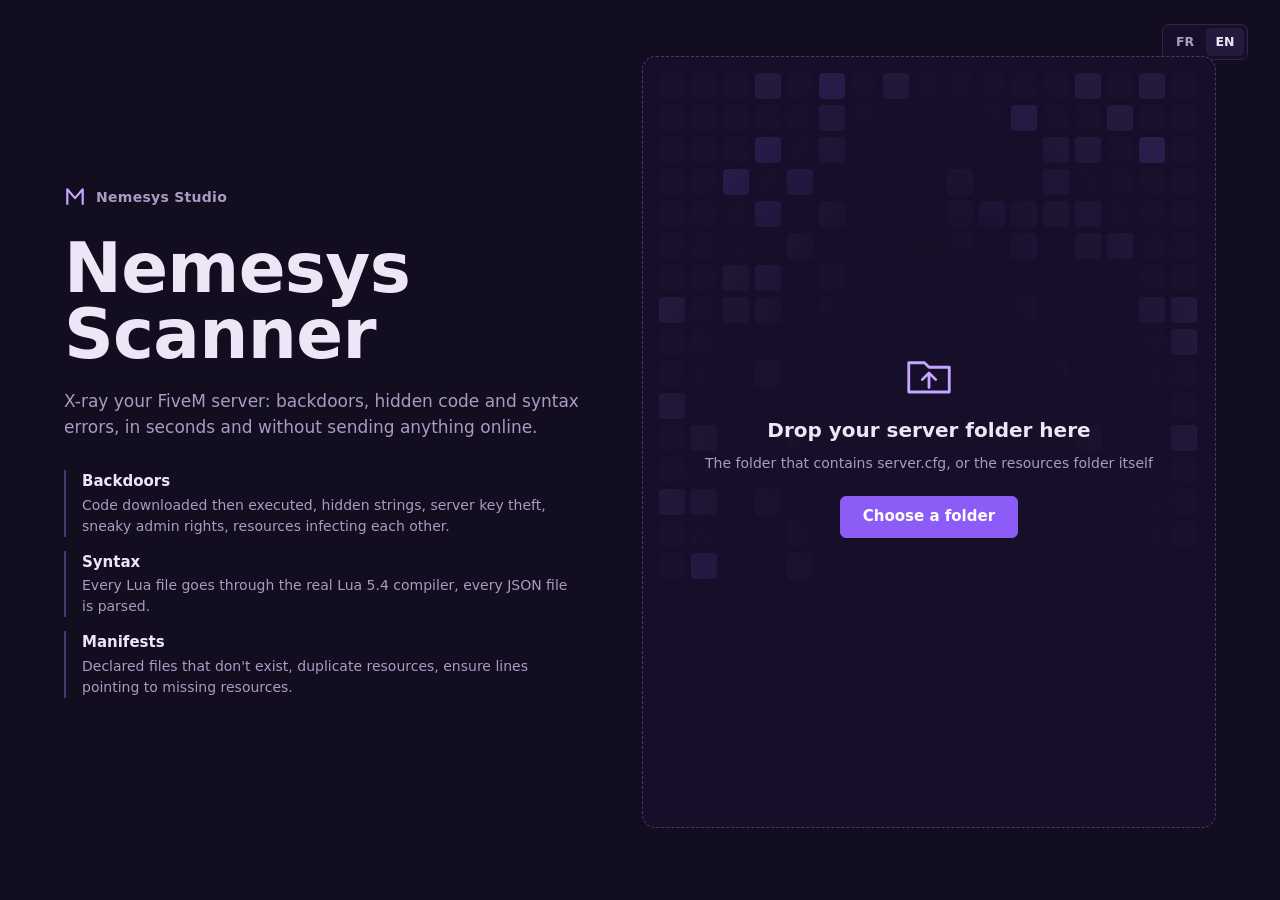
<file: ui/index.html>
<!doctype html>
<html lang="fr">
<head>
<meta charset="utf-8">
<meta name="viewport" content="width=device-width, initial-scale=1">
<title>Nemesys Scanner</title>
<link rel="stylesheet" href="style.css">
</head>
<body>
<div class="app" id="app" data-ecran="accueil">

  <section class="ecran ecran-accueil" id="accueil">
    <div class="langues langues-accueil" role="group" data-i18n-aria="langue"></div>
    <div class="accueil-texte">
      <div class="marque">
        <svg class="logo" viewBox="0 0 40 40" aria-hidden="true"><path d="M6 34V6l14 16 14-16v28" fill="none" stroke="currentColor" stroke-width="4" stroke-linejoin="round"/></svg>
        <span>Nemesys Studio</span>
      </div>
      <h1>Nemesys Scanner</h1>
      <p class="chapo" data-i18n="chapo"></p>
      <ul class="verifie">
        <li><b data-i18n="v_backdoors_t"></b><span data-i18n="v_backdoors"></span></li>
        <li><b data-i18n="v_syntaxe_t"></b><span data-i18n="v_syntaxe"></span></li>
        <li><b data-i18n="v_manifestes_t"></b><span data-i18n="v_manifestes"></span></li>
      </ul>
    </div>

    <div class="depot" id="depot" tabindex="0" role="button" data-i18n-aria="choisir_aria">
      <div class="depot-grille" aria-hidden="true"></div>
      <div class="depot-contenu">
        <svg viewBox="0 0 48 48" class="depot-icone" aria-hidden="true"><path d="M6 14h14l4 4h18v22H6z" fill="none" stroke="currentColor" stroke-width="2.5" stroke-linejoin="round"/><path d="M24 36V24m-6 5 6-6 6 6" fill="none" stroke="currentColor" stroke-width="2.5" stroke-linecap="round" stroke-linejoin="round"/></svg>
        <p class="depot-titre" data-i18n="depot_titre"></p>
        <p class="depot-aide" data-i18n="depot_aide"></p>
        <button class="bouton bouton-plein" id="choisir" data-i18n="choisir"></button>
      </div>
    </div>

    <div class="recents" id="recents" hidden>
      <h2 data-i18n="recents"></h2>
      <ul id="liste-recents"></ul>
    </div>
  </section>

  <section class="ecran ecran-analyse" id="analyse">
    <div class="analyse-tete">
      <h2 id="analyse-titre"></h2>
      <p class="analyse-dossier" id="analyse-dossier"></p>
    </div>
    <div class="radio" id="radio-analyse"></div>
    <div class="analyse-pied">
      <div class="jauge"><div class="jauge-plein" id="jauge"></div></div>
      <div class="analyse-infos">
        <span id="analyse-compte"></span>
        <span class="analyse-fichier" id="analyse-fichier"></span>
      </div>
      <button class="bouton" id="arreter" data-i18n="arreter"></button>
    </div>
  </section>

  <section class="ecran ecran-resultats" id="resultats">
    <header class="barre">
      <div class="barre-marque">
        <svg class="logo" viewBox="0 0 40 40" aria-hidden="true"><path d="M6 34V6l14 16 14-16v28" fill="none" stroke="currentColor" stroke-width="4" stroke-linejoin="round"/></svg>
        <div>
          <strong>Nemesys Scanner</strong>
          <span id="r-dossier" class="barre-dossier"></span>
        </div>
      </div>
      <div class="barre-actions">
        <div class="langues" role="group" data-i18n-aria="langue"></div>
        <button class="bouton" id="r-nouvelle" data-app-seulement data-i18n="nouvelle"></button>
        <button class="bouton" id="r-relancer" data-app-seulement data-i18n="relancer"></button>
        <button class="bouton" id="r-export-html" data-app-seulement data-i18n="exporter"></button>
      </div>
    </header>

    <div class="resultats-corps">
      <aside class="col-gauche">
        <div class="verdict" id="verdict">
          <div class="note">
            <svg viewBox="0 0 120 120" class="note-anneau" aria-hidden="true">
              <circle cx="60" cy="60" r="52" class="note-fond"/>
              <circle cx="60" cy="60" r="52" class="note-trait" id="note-trait"/>
            </svg>
            <div class="note-texte"><span id="note-valeur">0</span><small>/100</small></div>
          </div>
          <div>
            <p class="verdict-titre" id="verdict-titre"></p>
            <p class="verdict-detail" id="verdict-detail"></p>
          </div>
        </div>

        <div class="filtres-niveaux" id="filtres-niveaux" role="group" data-i18n-aria="filtrer"></div>

        <div class="bloc-radio">
          <div class="bloc-radio-tete">
            <h3 data-i18n="ressources"></h3>
            <button class="lien" id="tout-voir" data-i18n="toutes" hidden></button>
          </div>
          <div class="radio radio-petite" id="radio-resultats"></div>
          <p class="radio-legende" id="radio-legende"></p>
        </div>

        <p class="stats" id="stats"></p>
      </aside>

      <main class="col-liste">
        <div class="liste-outils">
          <div class="onglets" role="tablist" id="onglets">
            <button role="tab" data-cat="tout" aria-selected="true"><span data-i18n="tab_tout"></span></button>
            <button role="tab" data-cat="backdoor"><span data-i18n="tab_backdoors"></span></button>
            <button role="tab" data-cat="syntaxe"><span data-i18n="tab_syntaxe"></span></button>
            <button role="tab" data-cat="manifeste"><span data-i18n="tab_manifestes"></span></button>
          </div>
          <input type="search" id="recherche" data-i18n-placeholder="chercher" data-i18n-aria="chercher">
        </div>
        <div class="liste" id="liste" tabindex="0"></div>
      </main>

      <section class="col-detail" id="detail" aria-live="polite"></section>
    </div>
  </section>
</div>

<div class="toast" id="toast" role="status" hidden></div>
<script src="app.js"></script>
</body>
</html>
</file>
<file: ui/style.css>
:root {
  --encre: #120d1f;
  --encre-2: #170f29;
  --panneau: #1b1430;
  --panneau-2: #231a3d;
  --trait: #2f2550;
  --trait-fort: #463a73;
  --texte: #ece6f7;
  --doux: #a79cc2;
  --pale: #6f6590;
  --violet: #8b5cf6;
  --lilas: #c4a6ff;
  --critique: #ff4d6d;
  --eleve: #ff9f43;
  --moyen: #f2d14b;
  --info: #6aa9ff;
  --sain: #3ddc97;
  --syntaxe: #e879f9;
  --police: "Bahnschrift", "DIN Alternate", "Segoe UI Variable Text", "Segoe UI", system-ui, sans-serif;
  --code: "Cascadia Code", "Cascadia Mono", Consolas, "Courier New", monospace;
  color-scheme: dark;
}

* { box-sizing: border-box; }
html, body { height: 100%; margin: 0; }
body {
  background: var(--encre);
  color: var(--texte);
  font: 400 14px/1.5 var(--police);
  overflow: hidden;
  -webkit-font-smoothing: antialiased;
}
button { font: inherit; color: inherit; cursor: pointer; }
:focus-visible { outline: 2px solid var(--lilas); outline-offset: 2px; }
h1, h2, h3, p { margin: 0; }

.app { height: 100vh; }
.ecran { display: none; height: 100%; }
.app[data-ecran="accueil"] .ecran-accueil,
.app[data-ecran="analyse"] .ecran-analyse,
.app[data-ecran="resultats"] .ecran-resultats { display: grid; }

.logo { width: 22px; height: 22px; color: var(--lilas); flex: none; }

.bouton {
  height: 36px; padding: 0 16px;
  background: transparent; border: 1px solid var(--trait-fort); border-radius: 6px;
  font-weight: 600; font-size: 13.5px; color: var(--texte);
  transition: background .15s, border-color .15s;
}
.bouton:hover { background: var(--panneau-2); border-color: var(--lilas); }
.bouton-plein { background: var(--violet); border-color: var(--violet); color: #fff; height: 42px; padding: 0 22px; font-size: 15px; }
.bouton-plein:hover { background: #7a48f0; border-color: #7a48f0; }
.lien { background: none; border: 0; padding: 0; color: var(--lilas); font-size: 12.5px; text-decoration: underline; text-underline-offset: 3px; }

.langues { display: inline-flex; padding: 3px; gap: 2px; border: 1px solid var(--trait); border-radius: 7px; background: var(--encre-2); }
.langues button { min-width: 38px; height: 28px; padding: 0 8px; border: 0; border-radius: 5px; background: none; color: var(--doux); font-size: 12.5px; font-weight: 700; }
.langues button:hover { color: var(--texte); }
.langues button[aria-pressed="true"] { background: var(--panneau-2); color: var(--texte); }
.langues-accueil { position: absolute; top: 24px; right: 32px; }
.ecran-accueil { position: relative; }

.ecran-accueil {
  grid-template-columns: minmax(320px, 1fr) minmax(360px, 1.1fr);
  grid-template-rows: 1fr auto;
  gap: 32px 56px;
  padding: 56px 64px 40px;
  align-items: center;
}
.marque { display: flex; align-items: center; gap: 10px; color: var(--doux); font-weight: 600; letter-spacing: .02em; margin-bottom: 28px; }
.accueil-texte h1 {
  font-size: clamp(44px, 5.4vw, 72px);
  line-height: .95;
  font-weight: 700;
  font-stretch: condensed;
  letter-spacing: -.01em;
  margin-bottom: 20px;
}
.chapo { font-size: 17px; line-height: 1.55; color: var(--doux); max-width: 34em; margin-bottom: 30px; }
.verifie { list-style: none; padding: 0; margin: 0; display: grid; gap: 14px; max-width: 36em; }
.verifie li { padding-left: 16px; border-left: 2px solid var(--trait-fort); color: var(--doux); font-size: 14px; }
.verifie b { display: block; color: var(--texte); font-size: 15px; margin-bottom: 2px; }

.depot {
  position: relative; align-self: stretch; min-height: 380px;
  display: grid; place-items: center;
  border: 1.5px dashed var(--trait-fort); border-radius: 14px;
  background: var(--encre-2); overflow: hidden;
  transition: border-color .2s, background .2s;
}
.depot:hover, .depot.survol { border-color: var(--lilas); background: #1a1230; }
.depot-grille {
  position: absolute; inset: 0;
  display: grid; grid-template-columns: repeat(auto-fill, 26px); grid-auto-rows: 26px; gap: 6px;
  padding: 16px; opacity: .55; pointer-events: none;
  mask-image: radial-gradient(ellipse at center, transparent 30%, #000 75%);
  -webkit-mask-image: radial-gradient(ellipse at center, transparent 30%, #000 75%);
}
.depot-grille i { border-radius: 4px; background: var(--panneau); }
.depot-grille i.l { background: var(--trait); }
.depot-grille i.v { background: #3a2a6b; }
.depot-contenu { position: relative; text-align: center; display: grid; justify-items: center; gap: 8px; padding: 24px; }
.depot-icone { width: 54px; height: 54px; color: var(--lilas); margin-bottom: 6px; }
.depot-titre { font-size: 20px; font-weight: 600; }
.depot-aide { color: var(--doux); margin-bottom: 14px; }

.recents { grid-column: 1 / -1; }
.recents h2 { font-size: 14px; color: var(--doux); font-weight: 600; margin-bottom: 8px; }
.recents ul { list-style: none; margin: 0; padding: 0; display: flex; flex-wrap: wrap; gap: 8px; }
.recents button {
  max-width: 420px; padding: 6px 12px; text-align: left;
  background: var(--panneau); border: 1px solid var(--trait); border-radius: 6px;
  color: var(--doux); font-size: 13px; white-space: nowrap; overflow: hidden; text-overflow: ellipsis;
}
.recents button:hover { color: var(--texte); border-color: var(--trait-fort); }

.radio { display: grid; grid-template-columns: repeat(auto-fill, minmax(18px, 1fr)); gap: 5px; align-content: start; }
.case {
  aspect-ratio: 1; border-radius: 3px; border: 0; padding: 0;
  background: var(--panneau); position: relative;
  transition: background .35s, transform .15s, box-shadow .2s;
}
.case.lue { background: var(--trait-fort); }
.case.en-cours { background: var(--lilas); box-shadow: 0 0 12px 1px rgba(196, 166, 255, .6); }
.case[data-pire="sain"] { background: #2a6b55; }
.case[data-pire="info"] { background: var(--info); }
.case[data-pire="moyen"] { background: var(--moyen); }
.case[data-pire="eleve"] { background: var(--eleve); }
.case[data-pire="critique"] { background: var(--critique); }
.case[data-pire="syntaxe"] { background: var(--syntaxe); }
.radio-petite .case:hover { transform: scale(1.25); z-index: 1; }
.radio-petite .case.choisie { box-shadow: 0 0 0 2px var(--encre), 0 0 0 4px var(--texte); }
.radio-petite.filtre .case:not(.choisie) { opacity: .3; }

.ecran-analyse { grid-template-rows: auto 1fr auto; gap: 28px; padding: 48px 64px 40px; }
.analyse-tete h2 { font-size: 34px; font-weight: 700; font-stretch: condensed; }
.analyse-dossier { color: var(--doux); margin-top: 4px; word-break: break-all; }
.ecran-analyse .radio { grid-template-columns: repeat(auto-fill, minmax(30px, 1fr)); gap: 7px; overflow: auto; }
.analyse-pied { display: grid; grid-template-columns: 1fr auto; gap: 12px 24px; align-items: center; }
.jauge { grid-column: 1 / -1; height: 4px; background: var(--panneau); border-radius: 2px; overflow: hidden; }
.jauge-plein { height: 100%; width: 0; background: var(--lilas); transition: width .2s linear; }
.analyse-infos { display: flex; gap: 18px; color: var(--doux); min-width: 0; }
.analyse-infos > span:first-child { color: var(--texte); font-weight: 600; white-space: nowrap; }
.analyse-fichier { font-family: var(--code); font-size: 12px; white-space: nowrap; overflow: hidden; text-overflow: ellipsis; }

.ecran-resultats { grid-template-rows: auto 1fr; }
.barre {
  display: flex; align-items: center; justify-content: space-between; gap: 16px;
  padding: 12px 20px; border-bottom: 1px solid var(--trait); background: var(--encre-2);
}
.barre-marque { display: flex; align-items: center; gap: 12px; min-width: 0; }
.barre-marque strong { display: block; font-size: 15px; }
.barre-dossier { display: block; color: var(--doux); font-size: 12.5px; white-space: nowrap; overflow: hidden; text-overflow: ellipsis; max-width: 52vw; }
.barre-actions { display: flex; gap: 8px; flex: none; }

.resultats-corps { display: grid; grid-template-columns: 300px minmax(340px, 1fr) minmax(400px, 1.15fr); min-height: 0; }
.col-gauche { padding: 20px; border-right: 1px solid var(--trait); overflow: auto; display: flex; flex-direction: column; gap: 22px; }
.col-liste { display: flex; flex-direction: column; min-height: 0; border-right: 1px solid var(--trait); }
.col-detail { overflow: auto; min-height: 0; background: var(--encre-2); }

.verdict { display: grid; grid-template-columns: 92px 1fr; gap: 14px; align-items: center; }
.note { position: relative; width: 92px; height: 92px; }
.note-anneau { width: 100%; height: 100%; transform: rotate(-90deg); }
.note-fond { fill: none; stroke: var(--panneau-2); stroke-width: 9; }
.note-trait { fill: none; stroke: var(--sain); stroke-width: 9; stroke-linecap: round; stroke-dasharray: 326.7; stroke-dashoffset: 326.7; transition: stroke-dashoffset 1s cubic-bezier(.2, .8, .2, 1), stroke .3s; }
.note-texte { position: absolute; inset: 0; display: grid; place-content: center; text-align: center; line-height: 1; }
.note-texte span { font-size: 30px; font-weight: 700; font-stretch: condensed; }
.note-texte small { color: var(--pale); font-size: 11px; margin-top: 2px; }
.verdict-titre { font-size: 16px; font-weight: 700; line-height: 1.25; }
.verdict-detail { color: var(--doux); font-size: 12.5px; margin-top: 4px; }

.filtres-niveaux { display: grid; grid-template-columns: 1fr 1fr; gap: 6px; }
.filtre-niveau {
  display: flex; align-items: center; justify-content: space-between; gap: 8px;
  padding: 8px 10px; border-radius: 6px; text-align: left;
  background: var(--panneau); border: 1px solid transparent;
}
.filtre-niveau:hover { border-color: var(--trait-fort); }
.filtre-niveau .pastille { display: inline-flex; align-items: center; gap: 8px; color: var(--doux); font-size: 13px; }
.filtre-niveau .pastille::before { content: ""; width: 9px; height: 9px; border-radius: 2px; background: var(--c); }
.filtre-niveau b { font-size: 17px; font-weight: 700; font-variant-numeric: tabular-nums; }
.filtre-niveau[aria-pressed="false"] { opacity: .42; }
.filtre-niveau[aria-pressed="false"] b { text-decoration: line-through; text-decoration-thickness: 1px; }

.bloc-radio-tete { display: flex; justify-content: space-between; align-items: baseline; margin-bottom: 10px; }
.bloc-radio h3 { font-size: 13px; font-weight: 600; color: var(--doux); }
.radio-legende { margin-top: 8px; color: var(--pale); font-size: 12px; min-height: 18px; }
.stats { color: var(--pale); font-size: 12px; margin-top: auto; }

.liste-outils { padding: 12px 16px 10px; border-bottom: 1px solid var(--trait); display: grid; gap: 10px; }
.onglets { display: flex; gap: 2px; }
.onglets button {
  background: none; border: 0; padding: 6px 10px; border-radius: 5px;
  color: var(--doux); font-size: 13.5px; font-weight: 600;
}
.onglets button:hover { color: var(--texte); }
.onglets button[aria-selected="true"] { background: var(--panneau-2); color: var(--texte); }
.onglets .nb { color: var(--pale); font-weight: 400; margin-left: 5px; font-variant-numeric: tabular-nums; }
#recherche {
  height: 34px; padding: 0 12px; border-radius: 6px;
  border: 1px solid var(--trait); background: var(--encre-2); color: var(--texte); font: inherit;
}
#recherche::placeholder { color: var(--pale); }

.liste { flex: 1; overflow: auto; padding: 6px 0 24px; }
.liste:focus-visible { outline-offset: -2px; }
.groupe-fichier { padding: 10px 16px 2px; }
.groupe-fichier h4 {
  margin: 0 0 4px; font-family: var(--code); font-size: 11.5px; font-weight: 400; color: var(--pale);
  white-space: nowrap; overflow: hidden; text-overflow: ellipsis; direction: rtl; text-align: left;
}
.probleme {
  display: grid; grid-template-columns: 4px 1fr auto; gap: 0 12px; align-items: center;
  width: 100%; padding: 9px 10px 9px 0; margin: 2px 0;
  background: none; border: 0; border-radius: 6px; text-align: left;
}
.probleme::before { content: ""; align-self: stretch; border-radius: 2px; background: var(--c); }
.probleme:hover { background: var(--panneau); }
.probleme.choisi { background: var(--panneau-2); }
.probleme .titre { font-weight: 600; font-size: 14px; line-height: 1.3; }
.probleme .sous { color: var(--doux); font-size: 12.5px; white-space: nowrap; overflow: hidden; text-overflow: ellipsis; }
.probleme .ligne-num { font-family: var(--code); color: var(--pale); font-size: 12px; }
.liste-vide { padding: 48px 28px; text-align: center; color: var(--doux); }
.liste-vide strong { display: block; color: var(--texte); font-size: 17px; margin-bottom: 6px; }

.detail-vide { height: 100%; display: grid; place-items: center; padding: 40px; color: var(--pale); text-align: center; }
.detail { padding: 24px 28px 40px; display: grid; gap: 18px; }
.detail-niveau { display: inline-flex; align-items: center; gap: 8px; font-weight: 700; font-size: 13px; color: var(--c); }
.detail-niveau::before { content: ""; width: 10px; height: 10px; border-radius: 2px; background: var(--c); }
.detail h2 { font-size: 24px; line-height: 1.15; font-weight: 700; font-stretch: condensed; margin-top: 6px; }
.detail-lieu { font-family: var(--code); font-size: 12px; color: var(--doux); word-break: break-all; }
.detail-texte { font-size: 14.5px; line-height: 1.6; max-width: 60ch; }
.detail-conseil { padding: 12px 14px; border-left: 3px solid var(--lilas); background: var(--panneau); border-radius: 0 6px 6px 0; max-width: 60ch; }
.detail-conseil strong { display: block; margin-bottom: 2px; color: var(--lilas); font-size: 13px; }
.detail-message-brut { color: var(--pale); font-family: var(--code); font-size: 12px; }

.code {
  margin: 0; padding: 10px 0; border-radius: 8px; background: #0d0918; border: 1px solid var(--trait);
  font: 12.5px/1.65 var(--code); overflow: auto; max-height: 340px;
}
.code-ligne { display: grid; grid-template-columns: 52px 1fr; white-space: pre; }
.code-ligne .n { color: var(--pale); text-align: right; padding-right: 14px; user-select: none; }
.code-ligne.vise { background: color-mix(in srgb, var(--c) 18%, transparent); box-shadow: inset 3px 0 0 var(--c); }
.code-ligne.vise .n { color: var(--texte); }
.decode h3 { font-size: 13px; font-weight: 600; color: var(--doux); margin-bottom: 6px; }
.decode pre { margin: 0; padding: 12px 14px; border-radius: 8px; background: #2a0f1a; border: 1px solid #5c1f33; color: #ffd3dc; font: 12.5px/1.6 var(--code); white-space: pre-wrap; word-break: break-all; }
.autres { color: var(--doux); font-size: 13px; }
.detail-actions { display: flex; flex-wrap: wrap; gap: 8px; }

.toast {
  position: fixed; left: 50%; bottom: 24px; transform: translateX(-50%);
  padding: 10px 16px; border-radius: 8px; background: var(--panneau-2); border: 1px solid var(--trait-fort);
  box-shadow: 0 12px 30px rgba(0, 0, 0, .45); font-weight: 600;
}

[data-niveau="critique"] { --c: var(--critique); }
[data-niveau="eleve"] { --c: var(--eleve); }
[data-niveau="moyen"] { --c: var(--moyen); }
[data-niveau="info"] { --c: var(--info); }
[data-niveau="syntaxe"] { --c: var(--syntaxe); }

.rapport [data-app-seulement] { display: none; }

@media (max-width: 1180px) {
  .resultats-corps { grid-template-columns: 260px 1fr; }
  .col-detail { grid-column: 1 / -1; border-top: 1px solid var(--trait); max-height: 50vh; }
  body { overflow: auto; }
}
@media (max-width: 760px) {
  .ecran-accueil { grid-template-columns: 1fr; padding: 32px 16px; }
  .ecran-analyse { padding: 32px 16px; }
  .resultats-corps { grid-template-columns: 1fr; }
  .col-gauche { border-right: 0; }
  .barre { flex-wrap: wrap; }
}
@media (prefers-reduced-motion: reduce) {
  *, *::before, *::after { transition: none !important; animation: none !important; }
}
</file>
